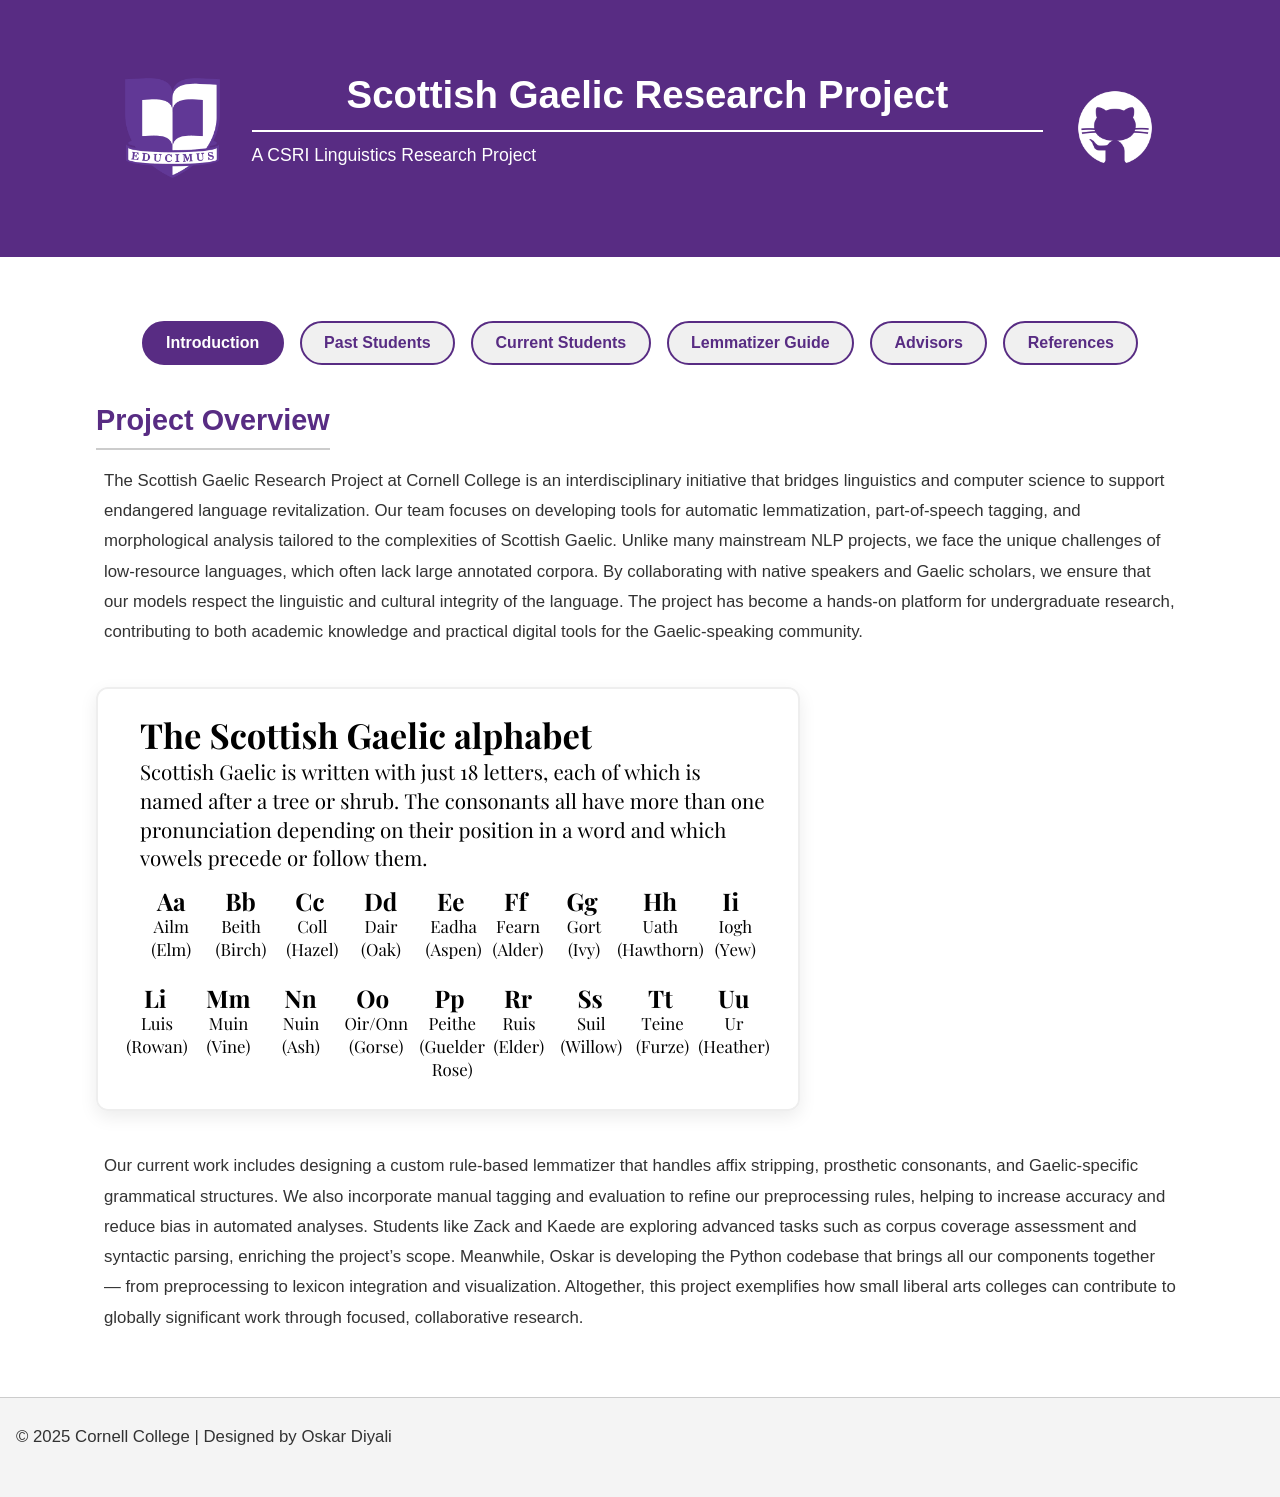
<file: docs/index.html>
<!DOCTYPE html>
<html lang="en">
<head>
  <meta charset="UTF-8" />
  <meta name="viewport" content="width=device-width, initial-scale=1.0" />
  <title>Scottish Gaelic Project | Cornell College</title>
  <link rel="stylesheet" href="styles.css" />
</head>

<body>
  <header role="banner">
    <!-- Desktop layout -->
    <div class="container header-flex">
      <div class="logo-container">
        <a href="https://www.cornellcollege.edu/index.shtml" target="_blank" title="View Cornell College">
          <img src="pictures/CClogo.png" alt="Cornell College Logo" class="logo" />
        </a>
      </div>

      <div class="header-text">
        <h1>Scottish Gaelic Research Project</h1>
        <p class="subtitle">A CSRI Linguistics Research Project</p>
      </div>

      <nav class="github-link" aria-label="GitHub">
        <a href="https://github.com/CSRI-2024" target="_blank" title="View GitHub Repository">
          <img src="pictures/gitpic1.png" alt="GitHub Repository Link" />
        </a>
      </nav>
    </div>

    <!-- Mobile layout -->
    <div class="container header-mobile">
      <a href="https://www.cornellcollege.edu/index.shtml" target="_blank">
        <img src="pictures/CClogo.png" alt="Cornell Logo" class="logo" />
      </a>
      <div class="header-text">
        <h1>Scottish Gaelic Research Project</h1>
        <p class="subtitle">A CSRI Linguistics Research Project</p>
      </div>
      <a href="https://github.com/CSRI-2024" target="_blank">
        <img src="pictures/gitpic1.png" alt="GitHub Logo" class="mobile-github-logo" />
      </a>
    </div>
  </header>

  <main class="container" role="main">
    <section class="tabs" aria-label="Main Sections">
      <div class="tab-buttons" role="tablist">
        <button class="tab active" onclick="openTab('intro')" role="tab">Introduction</button>
        <button class="tab" onclick="openTab('past')" role="tab">Past Students</button>
        <button class="tab" onclick="openTab('current')" role="tab">Current Students</button>
        <button class="tab" onclick="openTab('lemmatizer')" role="tab">Lemmatizer Guide</button>
        <button class="tab" onclick="openTab('advisors')" role="tab">Advisors</button>
        <button class="tab" onclick="openTab('references')" role="tab">References</button>
      </div>

      <!-- ================================
           ALL TAB PANELS MUST BE INSIDE HERE
           ================================ -->
      <div class="tab-content">

        <!-- INTRO -->
        <section id="intro" class="tab-panel active" role="tabpanel">
          <h2>Project Overview</h2>
          <p class="overview-paragraph">
            The Scottish Gaelic Research Project at Cornell College is an interdisciplinary initiative that bridges linguistics and computer science to support endangered language revitalization. Our team focuses on developing tools for automatic lemmatization, part-of-speech tagging, and morphological analysis tailored to the complexities of Scottish Gaelic. Unlike many mainstream NLP projects, we face the unique challenges of low-resource languages, which often lack large annotated corpora. By collaborating with native speakers and Gaelic scholars, we ensure that our models respect the linguistic and cultural integrity of the language. The project has become a hands-on platform for undergraduate research, contributing to both academic knowledge and practical digital tools for the Gaelic-speaking community.
           </p>

          <div class="overview-image">
            <img src="pictures/GaelicImage1.png" alt="Gaelic NLP pipeline" />
          </div>

          <p class="overview-paragraph">
            Our current work includes designing a custom rule-based lemmatizer that handles affix stripping, prosthetic consonants, and Gaelic-specific grammatical structures. We also incorporate manual tagging and evaluation to refine our preprocessing rules, helping to increase accuracy and reduce bias in automated analyses. Students like Zack and Kaede are exploring advanced tasks such as corpus coverage assessment and syntactic parsing, enriching the project’s scope. Meanwhile, Oskar is developing the Python codebase that brings all our components together — from preprocessing to lexicon integration and visualization. Altogether, this project exemplifies how small liberal arts colleges can contribute to globally significant work through focused, collaborative research.
          </p>
        </section>

        <!-- PAST STUDENTS -->
        <section id="past" class="tab-panel" role="tabpanel">
          <h2>Past Students' Contributions</h2>
          <p>
            Last year’s CSRI team compiled one of the first digital corpora for the language and built a web scraper and custom tokenizer. These tools addressed Gaelic-specific challenges like lenition and compound word formation. The team contributed their work to spaCy and presented it at Napier University, strengthening cross-continental collaboration. Their work can be accessed on <a href="https://github.com/CSRI-2024" target="_blank" rel="noopener">GitHub</a>.
          </p>

          <div class="profile-container">
            <div class="profile-text">
              <h2>Mark Liberko</h2>
              <p>Mark played a central role in the creation of the custom tokenizer for Scottish Gaelic. He worked closely on designing tokenization rules that address Gaelic-specific challenges such as lenition and affixation. In addition to his work on tokenization, Mark collaborated with Sophie on the scraping pipeline and contributed to the integration of tools within the spaCy NLP framework.
          </p>
            </div>
            <div class="profile-side">
              <img src="pictures/liberko1.jpeg" alt="Mark Liberko" />
              <p class="photo-caption">Mark is a senior studying Data Science.</p>
            </div>
          </div>

          <div class="profile-container">
            <div class="profile-text">
              <h2>Sophie Brown</h2>
              <p>Sophie developed the original web scraper that collected and processed Gaelic language texts from a variety of sources. Their contribution ensured that the dataset was diverse and representative, which laid the foundation for building a reliable corpus. They also worked alongside Mark to implement scraping logic and pre-annotation filtering.
         </p>
            </div>
            <div class="profile-side">
              <img src="pictures/brown1.jpg" alt="Sophie Brown" />
              <p class="photo-caption">Cornell Mathematics alum.</p>
            </div>
          </div>
        </section>

        <!-- CURRENT STUDENTS -->
        <section id="current" class="tab-panel" role="tabpanel">
          <h2>Current Students' Contributions</h2>

          <p>This year’s CSRI students are expanding the project’s scope by developing custom NLP tools and infrastructure for Scottish Gaelic. Their work includes building a rule-based lemmatizer, cleaning and enriching the corpus, and designing a Scottish Gaelic past-of-speech tagger. Together, they’re advancing the project’s accuracy, coverage, and accessibility. The team has presented their work to advisors in Napier University and working on contributing their work to spaCy, strengthening cross-continental collaboration. Their work can be accessed on <a href="https://github.com/CSRI-2024" target="_blank" rel="noopener">GitHub</a>.
     </p>

          <div class="profile-container">
            <div class="profile-text">
              <h2>Zack Orrick</h2>
              <p>Zack is focused on foundational work to clean and expand the Scottish Gaelic text corpus. He has written scripts in R to preprocess and tokenize raw text from various historical and contemporary sources, ensuring quality and consistency. His pipeline reduces noise and improves the dataset’s utility for downstream NLP applications. A distinctive part of his work involves building timelines that organize corpus material chronologically, helping the team analyze historical language evolution, while also sourcing new Gaelic texts to enrich the corpus’s diversity.
             </p>
            </div>
            <div class="profile-side">
              <img src="pictures/zack1.jpg" alt="Zack Orrick" />
              <p class="photo-caption">Senior Data Science student.</p>
            </div>
          </div>

          <div class="profile-container">
            <div class="profile-text">
              <h2>Oskar Diyali</h2>
              <p>Oskar is leading development of a rule-based lemmatizer tailored for Scottish Gaelic using Python and spaCy. His pipeline accounts for Gaelic morphology through accent normalization, lenition handling, emphatic and prosthetic removal, and suffix transformation to derive base forms. He has also built frequency analyses, irregular lemma dictionaries, and output evaluation systems, with the goal of expanding rule coverage and launching a public-facing site to share findings and tools for Gaelic NLP.
              </p>
            </div>
            <div class="profile-side">
              <img src="pictures/oskar2.png" alt="Oskar Diyali" />
              <p class="photo-caption">Junior Data Science & Computer Science.</p>
            </div>
          </div>

          <div class="profile-container">
            <div class="profile-text">
              <h2>Kaede Saho</h2>
              <p>Kaede contributes to building a Part-of-Speech Prediction Model using Neural Network, working with faculty at Cornell and Napier. She is designing a tool to identify tags for Scottish Gaelic text — a foundation for scaling linguistic analysis and applying rule-based lemmatization and syntactic tools reliably. Using both rule-based and statistical methods, she builds classifiers and analyzes lexical and grammatical patterns, even without speaking Gaelic. Her work boosts accessibility for underrepresented languages and supports reproducible NLP workflows.
             </p>
            </div>
            <div class="profile-side">
              <img src="pictures/Kaedepic.png" alt="Kaede" />
              <p class="photo-caption">Junior CS & DS student.</p>
            </div>
          </div>
        </section>

        <section id="lemmatizer" class="tab-panel" role="tabpanel">

  <h2>Scottish Gaelic Lemmatizer (<code>gd_core_web_sm</code>)</h2>

  <p>
    The <strong>gd_core_web_sm</strong> model is a custom Scottish Gaelic NLP pipeline built using
    <strong>spaCy</strong>. It provides tokenization, part-of-speech prediction, and a rule-based
    lemmatizer tailored to the morphology of Scottish Gaelic. The model is designed for
    low-resource language research, classroom use, and large-scale text processing.
  </p>

  <ul>
    <li> Fast rule-based lemmatizer for Gaelic</li>
    <li> Lightweight POS tagger</li>
    <li> Handles lenition, accents, dh’ forms, suffix stripping</li>
    <li> No GPU required</li>
    <li> Easy to install and use anywhere</li>
  </ul>

  <hr>

  <h2>1. Installation</h2>

  <p>Install spaCy and the model:</p>

  <pre><code>pip install spacy
pip install gd-core-web-sm</code></pre>

  <p>Load the model:</p>

  <pre><code>import spacy
nlp = spacy.load("gd_core_web_sm")</code></pre>

A successful load means the model is ready for lemmatization and POS tagging.

  <hr>

  <h2>2. What the Lemmatizer Does</h2>

  <p>
    Lemmatization reduces a word to its <strong>dictionary base form</strong>.
    The Gaelic lemmatizer applies linguistic rules such as lenition reversal,
    prosthetic removal, accent normalization, and irregular verb mapping.
  </p>

  <table style="width:100%; border-collapse: collapse; margin: 1rem 0;">
    <tr>
      <th style="text-align:left; padding:6px; border-bottom:1px solid #ccc;">Input</th>
      <th style="text-align:left; padding:6px; border-bottom:1px solid #ccc;">Lemma</th>
      <th style="text-align:left; padding:6px; border-bottom:1px solid #ccc;">POS</th>
    </tr>
    <tr><td style="padding:6px;">Chunnaic</td><td>faic</td><td>VERB</td></tr>
    <tr><td style="padding:6px;">chuala</td><td>cluinn</td><td>VERB</td></tr>
    <tr><td style="padding:6px;">thàinig</td><td>thig</td><td>VERB</td></tr>
    <tr><td style="padding:6px;">balaich</td><td>balaich</td><td>NOUN</td></tr>
  </table>

  <p>Key transformations:</p>

  <ul>
    <li><strong>Lenition handling:</strong> ch-, bh-, gh-, fh- → root recovery</li>
    <li><strong>Prosthetic consonants:</strong> dh’ → removed (e.g., dh’òl → òl)</li>
    <li><strong>Accent normalization:</strong> ensures canonical base forms</li>
    <li><strong>Suffix rules:</strong> plural → singular, verb endings → roots</li>
    <li><strong>Irregular verbs:</strong> stored in a custom lookup dictionary</li>
  </ul>

  <hr>

  <h2>3. Token-Level Inspection</h2>

  <p>A simple example on how the lemmatizer works:</p>

  <pre><code>import spacy
nlp = spacy.load("gd_core_web_sm")

text = "Chunnaic mi e agus chuala mi i."
doc = nlp(text)

for token in doc:
    print(f"{token.text:<12} → {token.lemma_:<12} ")</code></pre>

  <p><strong>Expected Output:</strong></p>

  <pre><code>Chunnaic     → faic
mi           → mi
e            → e
agus         → agus
chuala       → cluinn
mi           → mi
i            → i
.            → .            </code></pre>

  <hr>

  <h2>4. Lemmatize Full Text</h2>

  <p>A helper function that returns a reconstructed lemmatized string (like an R text pipeline):</p>

  <pre><code>def lemmatize_text(text):
    doc = nlp(text)
    return "".join(token.lemma_ + token.whitespace_ for token in doc)

print(lemmatize_text("Chunnaic mi e agus chuala mi i."))</code></pre>

  <p><strong>Output:</strong></p>
  <pre><code>faic mi e agus cluinn mi i.</code></pre>



  <h2>5. Performance</h2>

  <ul>
    <li>≈ 17,000 tokens/sec on a MacBook Pro</li>
    <li>Works efficiently on large corpora</li>
    <li>Pure Python, no GPU required</li>
    <li>No PyTorch dependency needed</li>
  </ul>

  <hr>

  <h2>6. When to Use This Model</h2>

  <ul>
    <li> Gaelic NLP research</li>
    <li> Linguistically accurate lemmatization</li>
    <li> Preprocessing for corpus studies</li>
    <li> Classroom instruction on minority language NLP</li>
    <li> Rapid prototyping of Gaelic digital tools</li>
  </ul>

  <hr>

  <h2>7. Source Code & Contributions</h2>

  <p>
    The full model, rule-based system, and build scripts are available on GitHub:
  </p>

  <p>
     <a href="https://github.com/CSRI-2024/lemmatizer_gaelic" target="_blank">
      github.com/CSRI-2024/lemmatizer_gaelic
    </a>
  </p>

  <p>
    Contributions are welcome, especially for rule expansion, POS tagging improvements,
    irregular verb coverage, and evaluation datasets.
  </p>

</section>


        <!-- ADVISORS -->
        <section id="advisors" class="tab-panel" role="tabpanel">
          <h2>Advisors</h2>

          <div class="profile-container">
            <div class="profile-text">
              <h2>Dr. Tyler George</h2>
              <p>Dr. George is an Assistant Professor of Statistics who teaches introductory and advanced statistics courses including Introduction to Time Series and Advanced Regression Analysis. His professional interests lie in data science, analytics, hypothesis testing, and statistics education. He holds a Ph.D. in Statistics and Analytics from Central Michigan University.
             </p>
            </div>
            <div class="profile-side">
              <img src="pictures/tyler1.png" alt="Dr. Tyler George" />
            </div>
          </div>

          <div class="profile-container">
            <div class="profile-text">
              <h2>Dr. Ajit Chavan</h2>
              <p>Dr. Chavan is an Associate Professor of Computer Science at Cornell College. He teaches courses ranging from Data Structures and Algorithms to Computer Organization and Operating Systems. His research interests include parallel and distributed systems, big data applications, and machine learning infrastructure.
              </p>
            </div>
            <div class="profile-side">
              <img src="pictures/ajit1.png" alt="Dr. Ajit Chavan" />
            </div>
          </div>

          <div class="profile-container">
            <div class="profile-text">
              <h2>Dr. Peter Barclay</h2>
              <p>Dr. Barclay is a lecturer at Edinburgh Napier University, specializing in NLP and corpus linguistics. He has contributed to several digital humanities and computational linguistics projects, focusing particularly on low-resource languages like Scottish Gaelic. His work bridges linguistics and computer science in innovative ways.
              </p>
            </div>
            <div class="profile-side">
              <img src="pictures/petesample1.png" alt="Dr. Peter Barclay" />
            </div>
          </div>

          <div class="profile-container">
            <div class="profile-text">
              <h2>Dr. Alistair Lawson</h2>
              <p>Dr. Lawson is a lecturer at Edinburgh Napier University with expertise in software engineering, machine learning, and digital tools for minority languages. He contributes to interdisciplinary research supporting Gaelic technology, educational systems, and student-led innovation in computational linguistics.
              </p>
            </div>
            <div class="profile-side">
              <img src="pictures/alistair1.jpg" alt="Dr. Alistair Lawson" />
            </div>
          </div>
        </section>

        <!-- REFERENCES -->
        <section id="references" class="tab-panel" role="tabpanel">
          <h2>References & Acknowledgments</h2>
          <ul>
            <li>DASG – Source corpus</li>
            <li>Napier University – Linguistic guidance</li>
            <li>spaCy – NLP framework</li>
            <li>Am Faclair Beag – Lexicon validation</li>
            <li>Cornell College Faculty – Research supervision</li>
            <li>Internet Archive – Historical texts</li>
            <li>ARCOSG – POS tagging references</li>
          </ul>
        </section>

      </div> <!-- END OF TAB CONTENT -->
    </section>
  </main>

  <footer>
    <p>&copy; 2025 Cornell College | Designed by Oskar Diyali</p>
  </footer>

  <script>
    function openTab(tabId) {
      document.querySelectorAll('.tab-panel').forEach(p => p.classList.remove('active'));
      document.querySelectorAll('.tab').forEach(b => b.classList.remove('active'));
      document.getElementById(tabId).classList.add('active');
      [...document.querySelectorAll('.tab')].find(b => b.textContent.toLowerCase().includes(tabId)).classList.add('active');
    }
  </script>
</body>
</html>
</file>
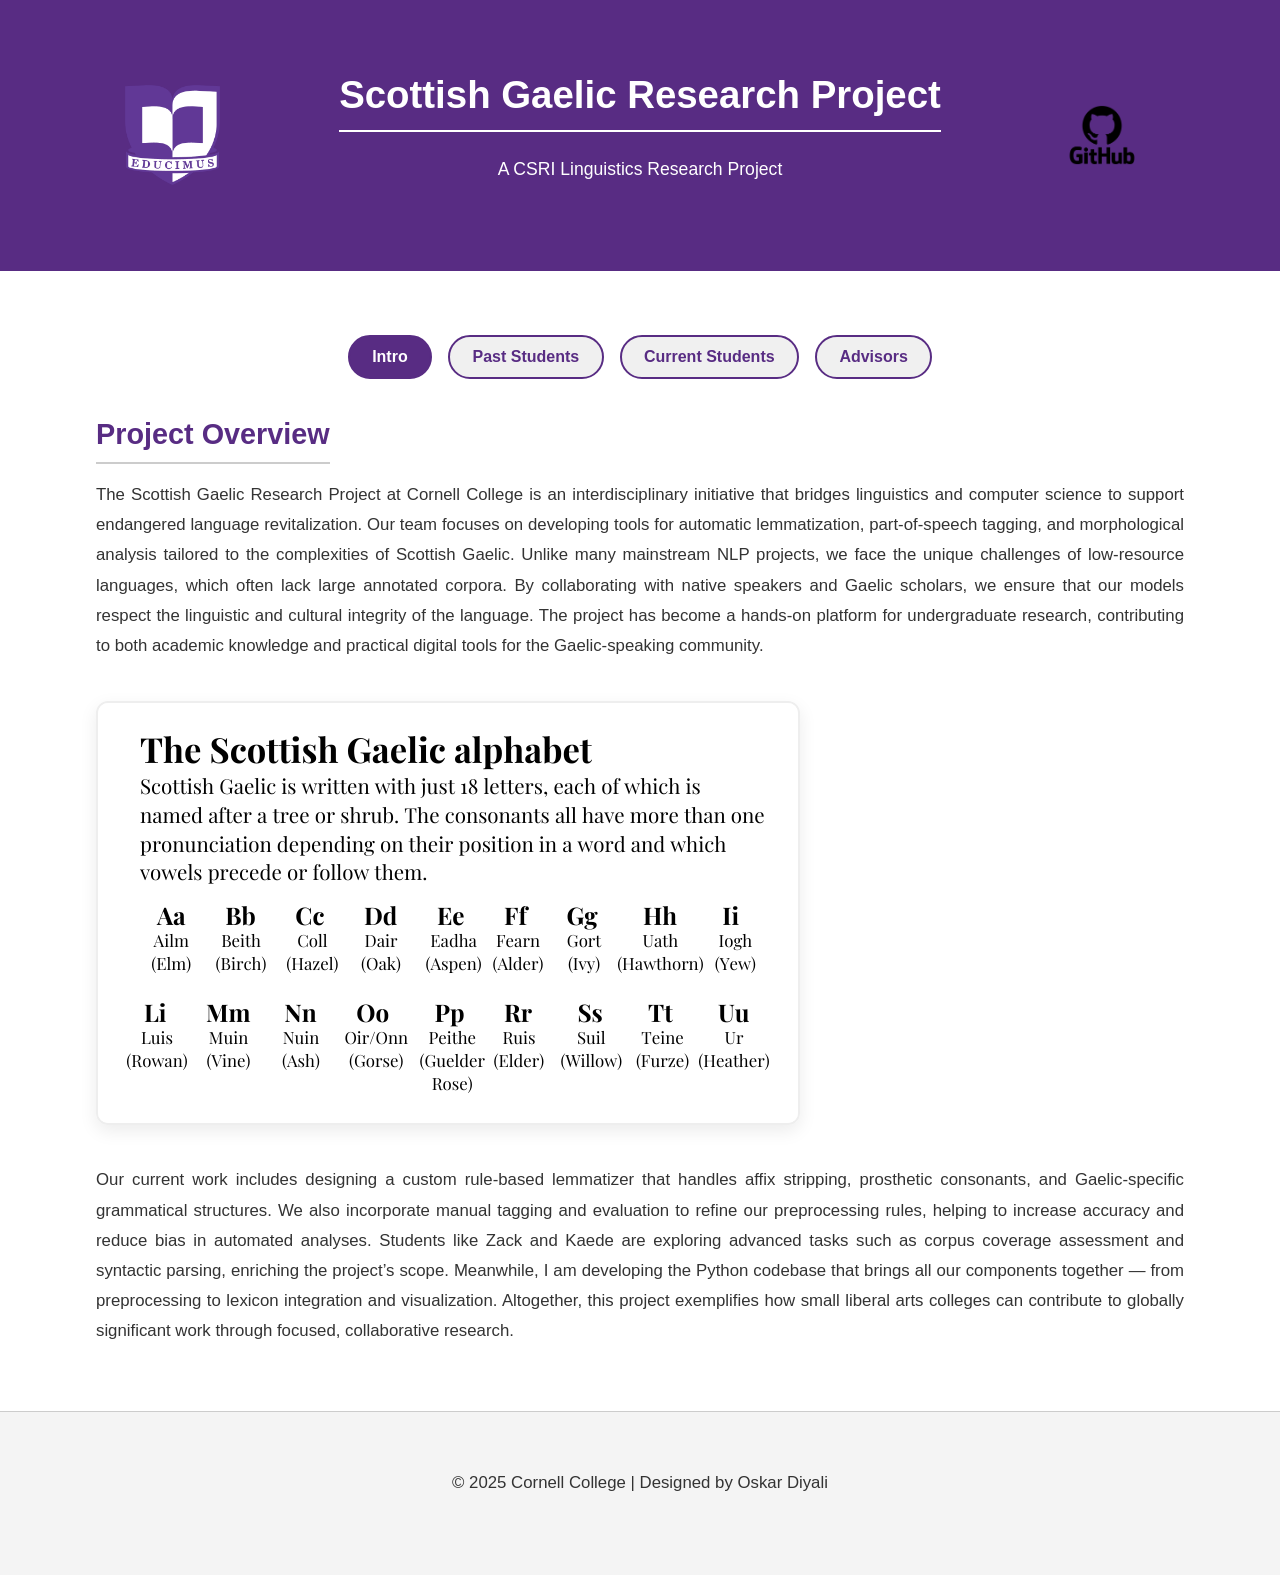
<file: Gaelic Website/index.html>
<!DOCTYPE html>
<html lang="en">
<head>
  <meta charset="UTF-8" />
  <meta name="viewport" content="width=device-width, initial-scale=1.0" />
  <title>Scottish Gaelic Project | Cornell College</title>
  <link rel="stylesheet" href="styles.css" />
</head>
<body>
  <header role="banner">
    <div class="container header-flex">
      <div class="logo-container">
        <nav class="cornell-link" aria-label="Cornell College">
        <a href="https://www.cornellcollege.edu/index.shtml" target="_blank" title="View Cornell College">
        <img src="pictures/CClogo.png" alt="Cornell College Logo" class="logo" />
        </a>
        </nav>
      </div>
      <div class="header-text">
        <h1>Scottish Gaelic Research Project</h1>
        <p class="subtitle">A CSRI Linguistics Research Project</p>
      </div>
      <nav class="github-link" aria-label="GitHub">
        <a href="https://github.com/CSRI-2024" target="_blank" title="View GitHub Repository">
          <img src="pictures/git1.png" alt="GitHub Repository Link" />
        </a>
      </nav>
    </div>
  </header>

  <main class="container" role="main">
    <section class="tabs" aria-label="Main Sections">
      <div class="tab-buttons" role="tablist">
        <button class="tab active" onclick="openTab('intro')" role="tab">Intro</button>
        <button class="tab" onclick="openTab('past')" role="tab">Past Students</button>
        <button class="tab" onclick="openTab('current')" role="tab">Current Students</button>
        <button class="tab" onclick="openTab('advisors')" role="tab">Advisors</button>
      </div>

      <div class="tab-content">
        <!-- Intro -->
        <section id="intro" class="tab-panel active" role="tabpanel">
          <h2>Project Overview</h2>
          <p class="overview-paragraph">
            The Scottish Gaelic Research Project at Cornell College is an interdisciplinary initiative that bridges linguistics and computer science to support endangered language revitalization. Our team focuses on developing tools for automatic lemmatization, part-of-speech tagging, and morphological analysis tailored to the complexities of Scottish Gaelic. Unlike many mainstream NLP projects, we face the unique challenges of low-resource languages, which often lack large annotated corpora. By collaborating with native speakers and Gaelic scholars, we ensure that our models respect the linguistic and cultural integrity of the language. The project has become a hands-on platform for undergraduate research, contributing to both academic knowledge and practical digital tools for the Gaelic-speaking community.
          </p>
          <div class="overview-image">
            <img src="pictures/GaelicImage1.png" alt="Flowchart showing Gaelic NLP pipeline" />
          </div>
          <p class="overview-paragraph">
            Our current work includes designing a custom rule-based lemmatizer that handles affix stripping, prosthetic consonants, and Gaelic-specific grammatical structures. We also incorporate manual tagging and evaluation to refine our preprocessing rules, helping to increase accuracy and reduce bias in automated analyses. Students like Zack and Kaede are exploring advanced tasks such as corpus coverage assessment and syntactic parsing, enriching the project’s scope. Meanwhile, I am developing the Python codebase that brings all our components together — from preprocessing to lexicon integration and visualization. Altogether, this project exemplifies how small liberal arts colleges can contribute to globally significant work through focused, collaborative research.
          </p>
        </section>

        <!-- Past Students -->
        <section id="past" class="tab-panel" role="tabpanel">
          <h2>Past Students' Contributions</h2>
          <p>
            The first phase of the Scottish Gaelic research project laid the critical groundwork for all current and future development. Last year’s CSRI students successfully built one of the first digital corpora dedicated to Scottish Gaelic by compiling text from a wide range of written sources. From there, the team designed a custom tokenizer and developed a part-of-speech tagger tailored to the unique morphological and syntactic structures of the language.
          </p>
          <p>
            These tools addressed key challenges such as lenition, affixation, and compound word formation, helping to create a more accurate and language-specific NLP pipeline. In a major milestone, the team contributed their work to the open-source NLP library spaCy, expanding its support for low-resource Celtic languages. They also presented their findings to Napier University, fostering a transatlantic academic partnership.
          </p>
        </section>

        <!-- Current Students -->
        <section id="current" class="tab-panel" role="tabpanel">
          <div class="profile-container">
            <div class="profile-text">
              <h2>Zack’s Work</h2>
              <p>
                Zack is focused on foundational work to clean and expand the Scottish Gaelic text corpus. He has written scripts in R to preprocess and tokenize raw text from various historical and contemporary sources, ensuring quality and consistency. His preprocessing pipeline helps reduce noise and makes the dataset more useful for downstream NLP applications.
              </p>
              <p>
                A distinctive part of his work is building timelines that organize corpus material chronologically — helping the team analyze historical language evolution. He's also sourcing new Gaelic texts to enrich the diversity of the corpus.
              </p>
            </div>
            <div class="profile-side">
              <img src="pictures/zack1.jpg" alt="Zack Orrick" />
              <p class="photo-caption">Zack is a senior Data Science student at Cornell College.</p>
            </div>
          </div>

          <div class="profile-container">
            <div class="profile-text">
              <h2>Oskar’s Work</h2>
              <p>
                Oskar is leading development of a rule-based lemmatizer tailored for Scottish Gaelic using Python and spaCy. His pipeline accounts for Gaelic morphology: accent normalization, lenition, emphatic/prosthetic removal, and suffix transformation to derive base forms.
              </p>
              <p>
                He's also built frequency analyses, irregular lemma dictionaries, and output evaluation systems. His goal is to expand rule coverage and launch a public-facing site to share findings and tools for Gaelic NLP.
              </p>
            </div>
            <div class="profile-side">
              <img src="pictures/oskar2.png" alt="Oskar Diyali" />
              <p class="photo-caption">Oskar is a junior studying Data Science & Computer Science at Cornell.</p>
            </div>
          </div>

          <div class="profile-container">
            <div class="profile-text">
              <h2>Kaede’s Work</h2>
              <p>
                Kaede contributes to building a Gaelic Data Analytics API, working remotely with faculty at Cornell and Napier. She is designing a tool to identify Scottish Gaelic text — foundational for scaling linguistic analysis across our corpus. This detection tool is critical for applying rule-based lemmatization and syntactic tools reliably.
              </p>
              <p>
                Using both rule-based and statistical methods, she builds classifiers and analyzes lexical and grammatical patterns, even without speaking Gaelic. Her work boosts accessibility for underrepresented languages and supports reproducible NLP workflows.
              </p>
            </div>
            <div class="profile-side">
              <img src="pictures/Kaedepic.png" alt="Kaede" />
              <p class="photo-caption">Kaede is a junior double-majoring in CS and Data Science.</p>
            </div>
          </div>
        </section>

        <!-- Advisors -->
        <section id="advisors" class="tab-panel" role="tabpanel">
          <div class="profile-container">
            <div class="profile-text">
              <h2>Dr. Tyler George</h2>
              <p>
                Dr. George is an Assistant Professor of Statistics who teaches introductory and advanced statistics courses including Introduction to Time Series and Advanced Regression Analysis. His professional interests lie in data science, analytics, hypothesis testing, and statistics education. He holds a Ph.D. in Statistics and Analytics from Central Michigan University.
              </p>
            </div>
            <div class="profile-side">
              <img src="pictures/tyler1.png" alt="Dr. Tyler George" />
            </div>
          </div>

          <div class="profile-container">
            <div class="profile-text">
              <h2>Dr. Ajit Chavan</h2>
              <p>
                Dr. Chavan is an Associate Professor of Computer Science at Cornell College. He teaches courses ranging from Data Structures and Algorithms to Computer Organization and Operating Systems. His research interests include parallel and distributed systems, big data applications, and machine learning infrastructure.
              </p>
            </div>
            <div class="profile-side">
              <img src="pictures/ajit1.png" alt="Dr. Ajit Chavan" />
            </div>
          </div>

          <div class="profile-container">
            <div class="profile-text">
              <h2>Dr. Peter Barclay</h2>
              <p>
                Dr. Barclay is a lecturer at Edinburgh Napier University, specializing in NLP and corpus linguistics. He has contributed to several digital humanities and computational linguistics projects, focusing particularly on low-resource languages like Scottish Gaelic. His work bridges linguistics and computer science in innovative ways.
              </p>
            </div>
            <div class="profile-side">
              <img src="pictures/petesample1.png" alt="Dr. Peter Barclay" />
            </div>
          </div>

          <div class="profile-container">
            <div class="profile-text">
              <h2>Dr. Alistair Lawson</h2>
              <p>
                Dr. Lawson is a lecturer at Edinburgh Napier University with expertise in software engineering, machine learning, and digital tools for minority languages. He contributes to interdisciplinary research supporting Gaelic technology, educational systems, and student-led innovation in computational linguistics.
              </p>
            </div>
            <div class="profile-side">
              <img src="pictures/alistair1.jpg" alt="Dr. Alistair Lawson" />
            </div>
          </div>
        </section>
      </div>
    </section>
  </main>

  <footer role="contentinfo">
    <div class="container">
      <p>&copy; 2025 Cornell College | Designed by Oskar Diyali</p>
    </div>
  </footer>

  <script>
    function openTab(tabId) {
      document.querySelectorAll('.tab-panel').forEach(panel => {
        panel.classList.remove('active');
      });
      document.querySelectorAll('.tab').forEach(button => {
        button.classList.remove('active');
      });
      document.getElementById(tabId).classList.add('active');
      event.currentTarget.classList.add('active');
    }
  </script>
</body>
</html>
</file>
<file: docs/styles.css>
/* =======================
   RESET
   ======================= */
*,
*::before,
*::after {
  box-sizing: border-box;
  margin: 0;
  padding: 0;
}

/* =======================
   BASE STYLING
   ======================= */
body {
  font-family: 'Segoe UI', Tahoma, Geneva, Verdana, sans-serif;
  line-height: 1.6;
  background-color: #ffffff;
  color: #222;
  font-size: 16px;
  overflow-x: hidden;
  padding-top: env(safe-area-inset-top);
  padding-bottom: env(safe-area-inset-bottom);
}

img {
  max-width: 100%;
  display: block;
}

.container {
  width: 90%;
  max-width: 1200px;
  margin: auto;
  padding: 2rem;
}

/* =======================
   HEADER
   ======================= */
header {
  background-color: #582C83;
  color: #fff;
  padding: 2rem;
}

.header-flex {
  display: flex;
  align-items: center;
  justify-content: space-between;
  gap: 2rem;
}

.logo-container,
.github-link {
  flex-shrink: 0;
}

.logo {
  height: 100px;
  width: auto;
}

.github-link img {
  height: 80px;
  width: auto;
  transition: transform 0.2s ease;
}

.github-link img:hover {
  transform: scale(1.05);
}

.header-text {
  flex-grow: 1;
  text-align: center;
  min-width: 200px;
}

.header-text h1 {
  font-size: clamp(1.6rem, 4vw, 2.4rem);
  font-weight: 700;
  color: white;
  border-bottom: 2px solid white;
  padding-bottom: 0.3rem;
  margin-bottom: 0.5rem;
}

.header-text .subtitle {
  font-size: clamp(1rem, 2.5vw, 1.1rem);
  color: white;
  opacity: 1;
  margin-top: 0.4rem;
}

.header-mobile {
  display: none;
}

/* =======================
   TABS
   ======================= */
.tabs {
  margin-top: 2rem;
}

.tab-buttons {
  display: flex;
  justify-content: center;
  flex-wrap: wrap;
  gap: 1rem;
  margin-bottom: 2rem;
}

.tab {
  background-color: #f0f0f0;
  border: 2px solid #582C83;
  color: #582C83;
  padding: 0.7rem 1.4rem;
  font-size: 1rem;
  font-weight: 600;
  border-radius: 30px;
  cursor: pointer;
  transition: all 0.3s ease;
  min-height: 44px;
}

.tab:hover {
  background-color: #ddd0ec;
}

.tab.active {
  background-color: #582C83;
  color: white;
}

.tab:focus {
  outline: 2px solid #582C83;
  outline-offset: 3px;
}

.tab-panel {
  display: none;
}

.tab-panel.active {
  display: block;
  animation: fadeIn 0.4s ease-in-out;
}

@keyframes fadeIn {
  from {
    opacity: 0;
    transform: translateY(10px);
  }
  to {
    opacity: 1;
    transform: translateY(0);
  }
}

/* =======================
   HEADINGS & PARAGRAPHS
   ======================= */
h2 {
  color: #582C83;
  font-size: 1.8rem;
  margin-bottom: 1rem;
  border-bottom: 2px solid #ccc;
  padding-bottom: 0.3rem;
  display: inline-block;
}
/* Remove underline from h2 inside Lemmatizer Guide */
#lemmatizer h2 {
  border-bottom: none;
  padding-bottom: 0;
  margin-bottom: 0.8rem;
}
/* Spacing between Lemmatizer Guide sections */
#lemmatizer h2,
#lemmatizer h3 {
  margin-top: 2rem;   /* space BEFORE each section */
}

#lemmatizer h2:first-child,
#lemmatizer h3:first-child {
  margin-top: 0;      /* keep the first heading tight */
}

p {
  font-size: 1.05rem;
  margin-bottom: 1.3rem;
  color: #333;
  line-height: 1.8;
  text-align: left;
}

.overview-paragraph {
  margin-bottom: 2rem;
  padding: 0 0.5rem;
}

.overview-image {
  text-align: center;
  margin: 2.5rem 0;
}

.overview-image img {
  border: 2px solid #eee;
  border-radius: 12px;
  box-shadow: 0 6px 18px rgba(0, 0, 0, 0.08);
}

/* =======================
   PROFILES
   ======================= */
.profile-container {
  display: flex;
  flex-wrap: wrap;
  align-items: flex-start;
  gap: 3rem;
  margin-bottom: 2rem;
  padding-bottom: 1.5rem;
  border-top: 1px solid #ddd;
  padding-top: 2rem;
}

.profile-text {
  flex: 2;
  min-width: 300px;
}

.profile-text h2 {
  font-size: 1.6rem;
  color: #582C83;
  margin-bottom: 0.8rem;
  border-bottom: 2px solid #e0e0e0;
  padding-bottom: 0.3rem;
}

.profile-side {
  flex: 1;
  min-width: 220px;
  max-width: 220px;
  text-align: center;
}

.profile-side img {
  width: 100%;
  border-radius: 12px;
  box-shadow: 0 4px 12px rgba(0, 0, 0, 0.1);
  margin-bottom: 0.8rem;
}

.photo-caption {
  font-size: 0.95rem;
  color: #666;
}

/* =======================
   REFERENCES / BOX SECTIONS
   ======================= */
.references-container {
  background-color: #fafafa;
  border: 1px solid #e0e0e0;
  border-radius: 12px;
  padding: 2rem;
  box-shadow: 0 4px 12px rgba(0, 0, 0, 0.03);
  margin-top: 1rem;
}

.references-list {
  list-style: none;
  padding-left: 0;
}

.references-list li {
  position: relative;
  padding-left: 1.5rem;
  margin-bottom: 1.2rem;
  font-size: 1.05rem;
  color: #333;
  line-height: 1.75;
}

.references-list li::before {
  content: "\2022";
  position: absolute;
  left: 0;
  top: 0;
  color: #582C83;
  font-weight: bold;
  font-size: 1.2rem;
  line-height: 1;
}

/* =======================
   CODE BLOCKS (VIGNETTE STYLE)
   ======================= */
pre {
  background: #0b1220;
  color: #e5e7eb;
  padding: 1.2rem 1.4rem;
  border-radius: 10px;
  overflow-x: auto;
  font-family: "SF Mono", Consolas, Monaco, monospace;
  font-size: 0.95rem;
  margin: 1.4rem 0 2rem;
  line-height: 1.5;
}

pre code {
  background: none;
  padding: 0;
}

/* =======================
   FOOTER
   ======================= */
footer {
  background-color: #f4f4f4;
  border-top: 1px solid #ccc;
  padding: 1.5rem 1rem;
  font-size: 0.95rem;
  color: #444;
  text-align: center;
}

/* =======================
   RESPONSIVE
   ======================= */
@media (max-width: 768px) {
  .header-flex {
    display: none;
  }

  .header-mobile {
    display: flex;
    flex-direction: column;
    align-items: center;
    gap: 1rem;
    padding: 2rem 0;
  }

  .header-mobile .logo {
    height: 80px;
  }

  .mobile-github-logo {
    height: 60px;
  }

  .tab-buttons {
    flex-direction: column;
  }

  .tab {
    width: 100%;
    font-size: 0.95rem;
    padding: 0.6rem 1rem;
  }

  .profile-container {
    flex-direction: column;
    text-align: center;
  }

  .profile-text,
  .profile-side {
    max-width: 100%;
  }

  .profile-side img {
    margin: auto;
  }
}
</file>
<file: Gaelic Website/styles.css>
/* Reset */
*,
*::before,
*::after {
  box-sizing: border-box;
  margin: 0;
  padding: 0;
}

/* Base Styling */
body {
  font-family: 'Segoe UI', Tahoma, Geneva, Verdana, sans-serif;
  line-height: 1.6;
  background-color: #ffffff;
  color: #222;
  font-size: 16px;
  overflow-x: hidden;
}

img {
  max-width: 100%;
  display: block;
}

/* Layout Container */
.container {
  width: 90%;
  max-width: 1200px;
  margin: auto;
  padding: 2rem ;
}

/* Header */
header {
  background-color: #582C83;
  color: #fff;
  padding: 2rem;
}

.header-text h1 {
  font-size: 2.4rem;
  font-weight: 700;
  color: white;
  display: inline-block;
  border-bottom: 2px solid white;
  padding-bottom: 0.3rem;
  margin-bottom: 0.5rem;
  white-space: nowrap; /* ⬅️ Prevent line break */
  overflow: hidden;
  text-overflow: ellipsis; /* Optional: handle overflow gracefully */
}

.header-flex {
  display: flex;
  align-items: center;
  justify-content: space-between;
  flex-wrap: wrap;
  gap: 2rem;
}

.logo-container,
.header-text,
.github-link {
  flex: 1;
}

.logo {
  height: 100px;
  width: auto;
}

.github-link img {
  height: 60px;
  width: auto;
  transition: transform 0.2s ease;
  float: right;
}

.github-link img:hover {
  transform: scale(1.05);
}

.header-text {
  text-align: center;
}

.header-text h1 {
  font-size: 2.4rem;
  font-weight: 700;
  color: white;
  display: inline-block;
  border-bottom: 2px solid white;
  padding-bottom: 0.3rem;
  margin-bottom: 0.5rem;
}

.header-text .subtitle {
  font-size: 1.1rem;
  color: white;
  opacity: 1;
  margin-top: 0.4rem;
}

/* Tabs */
.tabs {
  margin-top: 2rem;
}

.tab-buttons {
  display: flex;
  justify-content: center;
  flex-wrap: wrap;
  gap: 1rem;
  margin-bottom: 2rem;
}

.tab {
  background-color: #f0f0f0;
  border: 2px solid #582C83;
  color: #582C83;
  padding: 0.7rem 1.4rem;
  font-size: 1rem;
  font-weight: 600;
  border-radius: 30px;
  cursor: pointer;
  transition: all 0.3s ease;
}

.tab:hover {
  background-color: #ddd0ec;
}

.tab.active {
  background-color: #582C83;
  color: white;
}

/* Tab Panels */
.tab-panel {
  display: none;
}

.tab-panel.active {
  display: block;
  animation: fadeIn 0.4s ease-in-out;
}

@keyframes fadeIn {
  from {
    opacity: 0;
    transform: translateY(10px);
  }
  to {
    opacity: 1;
    transform: translateY(0);
  }
}

/* Headings and Paragraphs */
h2 {
  color: #582C83;
  font-size: 1.8rem;
  margin-bottom: 1rem;
  border-bottom: 2px solid #ccc;
  padding-bottom: 0.3rem;
  display: inline-block;
}

p {
  font-size: 1.05rem;
  margin-bottom: 1.3rem;
  color: #333;
  line-height: 1.8;
}

/* Project Overview Section */
.overview-paragraph {
  text-align: justify;
  margin-bottom: 2rem;
}

.overview-image {
  text-align: center;
  margin: 2.5rem 0;
}

.overview-image img {
  border: 2px solid #eee;
  border-radius: 12px;
  box-shadow: 0 6px 18px rgba(0, 0, 0, 0.08);
}

/* Profile Section */
.profile-container {
  display: flex;
  flex-wrap: wrap;
  align-items: flex-start;
  gap: 3rem;
  margin-bottom: 2rem;
  padding-bottom: 1.5rem;
  border-top: 1px solid #ddd;
  padding-top: 2rem;
}

.profile-text {
  flex: 2;
  min-width: 300px;
}

.profile-text h2 {
  font-size: 1.6rem;
  color: #582C83;
  margin-bottom: 0.8rem;
  border-bottom: 2px solid #e0e0e0;
  padding-bottom: 0.3rem;
  display: inline-block;
}

.profile-text p {
  text-align: justify;
  font-size: 1.05rem;
  color: #333;
}

.profile-side {
  flex: 1;
  min-width: 220px;
  max-width: 220px;
  text-align: center;
  margin-top: 1rem;
}

.profile-side img {
  width: 100%;
  border-radius: 12px;
  box-shadow: 0 4px 12px rgba(0, 0, 0, 0.1);
  margin-bottom: 0.8rem;
}

.photo-caption {
  font-size: 0.95rem;
  color: #666;
}

/* Footer */
footer {
  background-color: #f4f4f4;
  border-top: 1px solid #ccc;
  padding: 1.5rem 0;
  text-align: center;
  font-size: 0.95rem;
  color: #444;
}

/* Responsive Adjustments */
@media (max-width: 768px) {
  .header-text h1 {
    font-size: 1.8rem;
  }

  .tab {
    font-size: 0.95rem;
    padding: 0.5rem 1rem;
  }

  .profile-container {
    flex-direction: column;
    text-align: center;
    gap: 2rem;
  }

  .profile-text,
  .profile-side {
    flex: 100%;
    max-width: 100%;
  }

  .profile-side img {
    margin: auto;
  }
}
</file>
